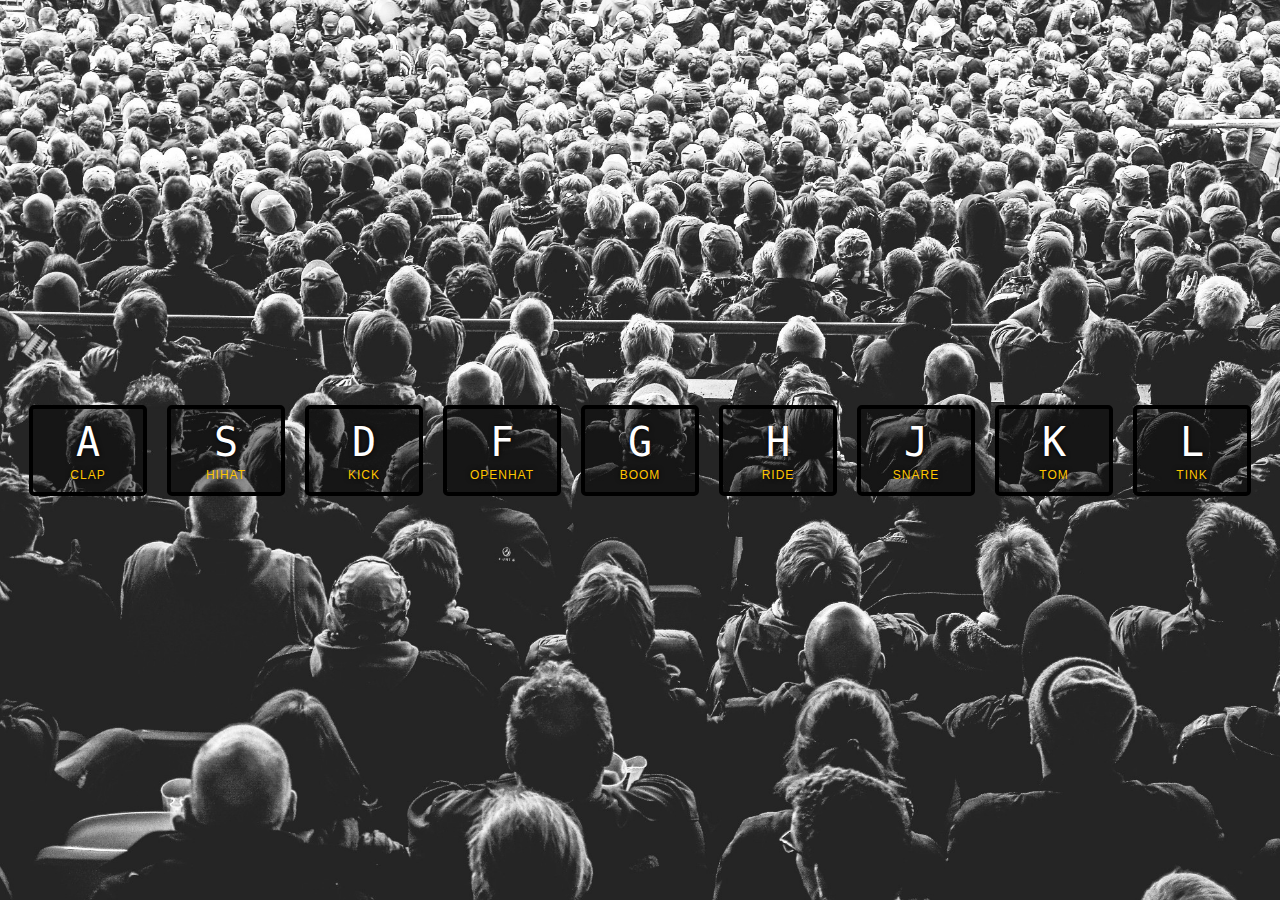
<file: 01 - JavaScript Drum Kit/index.html>
<!DOCTYPE html>
<html lang="en">
<head>
  <meta charset="UTF-8">
  <title>JS Drum Kit</title>
  <link rel="stylesheet" href="style.css">
  <link rel="icon" href="https://fav.farm/🔥" />
</head>
<body>


  <div class="keys">
    <div data-key="65" class="key">
      <kbd>A</kbd>
      <span class="sound">clap</span>
    </div>
    <div data-key="83" class="key">
      <kbd>S</kbd>
      <span class="sound">hihat</span>
    </div>
    <div data-key="68" class="key">
      <kbd>D</kbd>
      <span class="sound">kick</span>
    </div>
    <div data-key="70" class="key">
      <kbd>F</kbd>
      <span class="sound">openhat</span>
    </div>
    <div data-key="71" class="key">
      <kbd>G</kbd>
      <span class="sound">boom</span>
    </div>
    <div data-key="72" class="key">
      <kbd>H</kbd>
      <span class="sound">ride</span>
    </div>
    <div data-key="74" class="key">
      <kbd>J</kbd>
      <span class="sound">snare</span>
    </div>
    <div data-key="75" class="key">
      <kbd>K</kbd>
      <span class="sound">tom</span>
    </div>
    <div data-key="76" class="key">
      <kbd>L</kbd>
      <span class="sound">tink</span>
    </div>
  </div>

  <audio data-key="65" src="sounds/clap.wav"></audio>
  <audio data-key="83" src="sounds/hihat.wav"></audio>
  <audio data-key="68" src="sounds/kick.wav"></audio>
  <audio data-key="70" src="sounds/openhat.wav"></audio>
  <audio data-key="71" src="sounds/boom.wav"></audio>
  <audio data-key="72" src="sounds/ride.wav"></audio>
  <audio data-key="74" src="sounds/snare.wav"></audio>
  <audio data-key="75" src="sounds/tom.wav"></audio>
  <audio data-key="76" src="sounds/tink.wav"></audio>

<script>

  function playSound(e){
    const audio = document.querySelector(`audio[data-key="${e.keyCode}"]`)
    const key = document.querySelector(`.key[data-key="${e.keyCode}"]`)

    if(!audio) return
    
    audio.currentTime = 0
    audio.play()

    key.classList.add('playing')
  }
  window.addEventListener('keydown', playSound)
  
  function removeTransition(e) {
    if(e.propertyName !== 'transform') return

    this.classList.remove('playing')
  }
  
  const keys = document.querySelectorAll('.key')
  keys.forEach(key => {
    key.addEventListener('transitionend', removeTransition)
  })

</script>


</body>
</html>
</file>
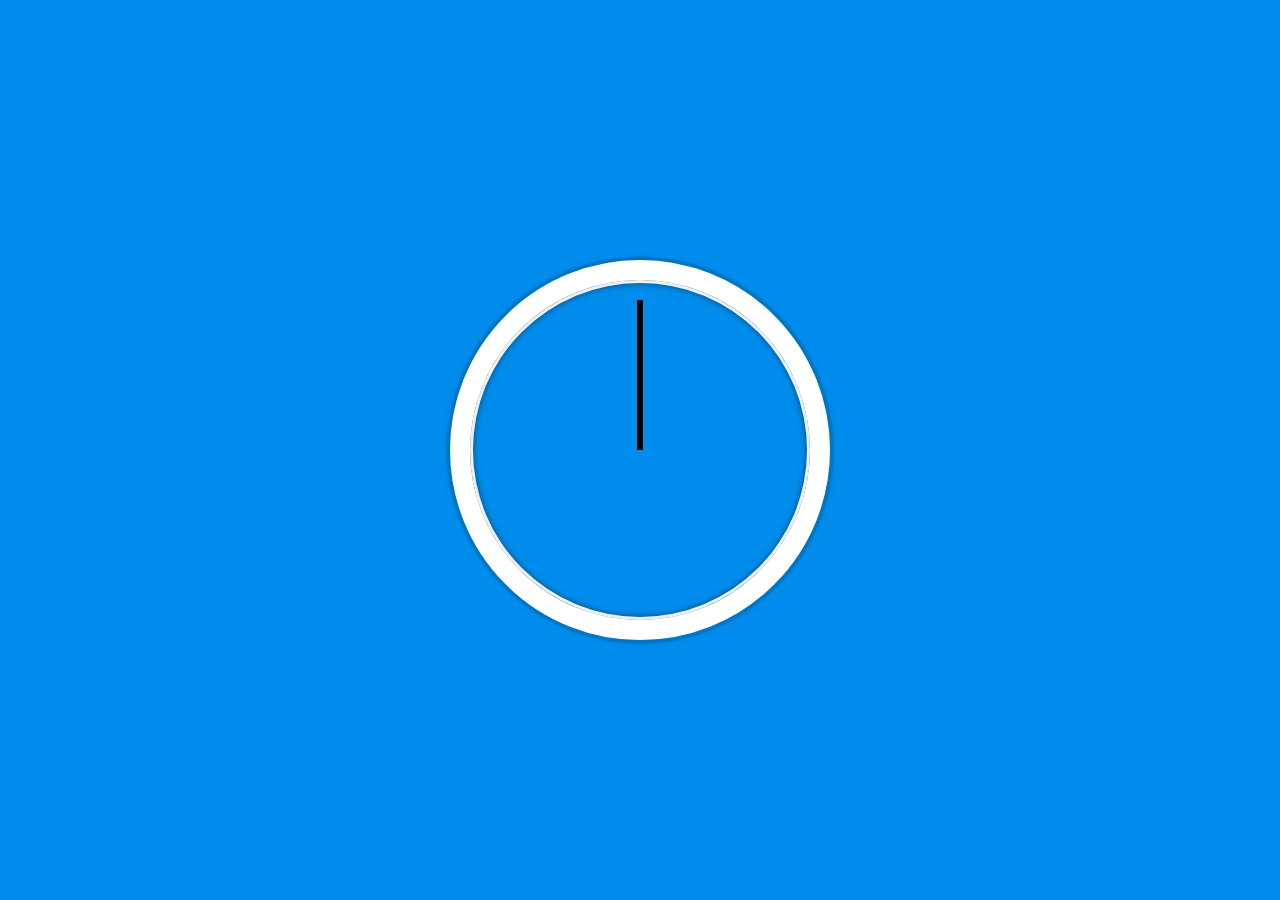
<file: 02 - JS and CSS Clock/index.html>
<!DOCTYPE html>
<html lang="en">
<head>
  <meta charset="UTF-8">
  <title>JS + CSS Clock</title>
  <link rel="icon" href="https://fav.farm/🔥" />
</head>
<body>


    <div class="clock">
      <div class="clock-face">
        <div class="hand hour-hand"></div>
        <div class="hand min-hand"></div>
        <div class="hand second-hand"></div>
      </div>
    </div>


  <style>
    html {
      background: #018DED url(https://unsplash.it/1500/1000?image=881&blur=5);
      background-size: cover;
      font-family: 'helvetica neue';
      text-align: center;
      font-size: 10px;
    }

    body {
      margin: 0;
      font-size: 2rem;
      display: flex;
      flex: 1;
      min-height: 100vh;
      align-items: center;
    }

    .clock {
      width: 30rem;
      height: 30rem;
      border: 20px solid white;
      border-radius: 50%;
      margin: 50px auto;
      position: relative;
      padding: 2rem;
      box-shadow:
        0 0 0 4px rgba(0,0,0,0.1),
        inset 0 0 0 3px #EFEFEF,
        inset 0 0 10px black,
        0 0 10px rgba(0,0,0,0.2);
    }

    .clock-face {
      position: relative;
      width: 100%;
      height: 100%;
      transform: translateY(-3px); /* account for the height of the clock hands */
    }

    .hand {
      width: 50%;
      height: 6px;
      background: black;
      position: absolute;
      top: 50%;
      transform-origin: 100%;
      transform: rotate(90deg);
      transform: all 0.05s;
      transition-timing-function: cubic-bezier(0.1, 2.71, 0.58, 1);
    }

  </style>

  <script>

    const secondHand = document.querySelector('.second-hand')
    const minuteHand = document.querySelector('.min-hand')
    const hourHand = document.querySelector('.hour-hand')

    function setDate() {
      const now = new Date()

      const seconds = now.getSeconds()
      const secondsDegress = ((seconds / 60) * 360) + 90
      secondHand.style.transform = `rotate(${secondsDegress}deg)`

      const minutes = now.getMinutes()
      const minutesDegrees = ((minutes / 60) * 360) + 90
      minuteHand.style.transform = `rotate(${minutesDegrees}deg)`

      const hour = now.getHours()
      const hourDegress = ((hour / 12) * 360) + 90
      hourHand.style.transform = `rotate(${hourDegress}deg)`
    }

    setInterval(setDate, 1000)

  </script>
</body>
</html>
</file>
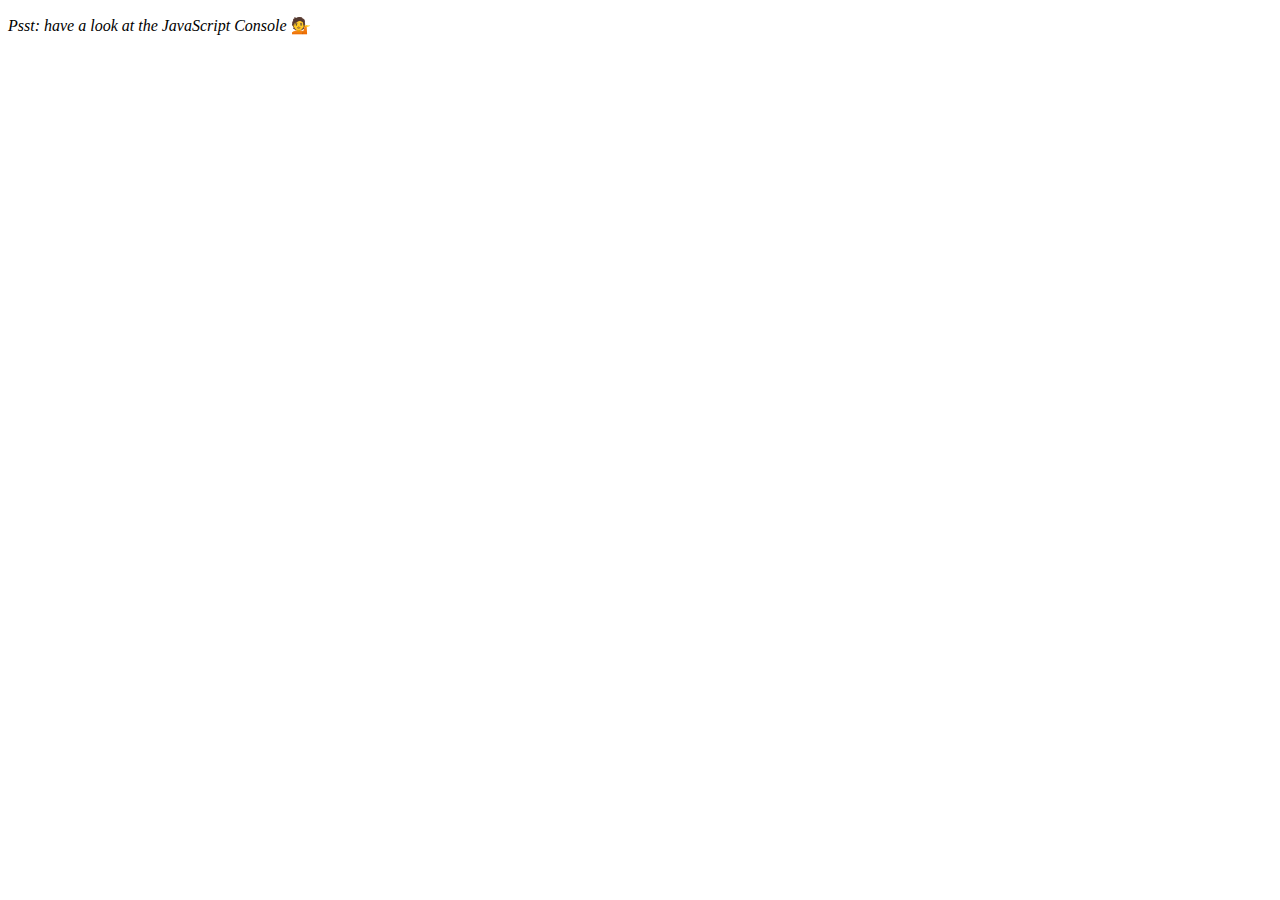
<file: 04 - Array Cardio Day 1/index.html>
<!DOCTYPE html>
<html lang="en">
<head>
  <meta charset="UTF-8">
  <title>Array Cardio 💪</title>
  <link rel="icon" href="https://fav.farm/🔥" />
</head>
<body>
  <p><em>Psst: have a look at the JavaScript Console</em> 💁</p>
  <script>
    // Get your shorts on - this is an array workout!
    // ## Array Cardio Day 1

    // Some data we can work with

    const inventors = [
      { first: 'Albert', last: 'Einstein', year: 1879, passed: 1955 },
      { first: 'Isaac', last: 'Newton', year: 1643, passed: 1727 },
      { first: 'Galileo', last: 'Galilei', year: 1564, passed: 1642 },
      { first: 'Marie', last: 'Curie', year: 1867, passed: 1934 },
      { first: 'Johannes', last: 'Kepler', year: 1571, passed: 1630 },
      { first: 'Nicolaus', last: 'Copernicus', year: 1473, passed: 1543 },
      { first: 'Max', last: 'Planck', year: 1858, passed: 1947 },
      { first: 'Katherine', last: 'Blodgett', year: 1898, passed: 1979 },
      { first: 'Ada', last: 'Lovelace', year: 1815, passed: 1852 },
      { first: 'Sarah E.', last: 'Goode', year: 1855, passed: 1905 },
      { first: 'Lise', last: 'Meitner', year: 1878, passed: 1968 },
      { first: 'Hanna', last: 'Hammarström', year: 1829, passed: 1909 }
    ];

    const people = [
      'Bernhard, Sandra', 'Bethea, Erin', 'Becker, Carl', 'Bentsen, Lloyd', 'Beckett, Samuel', 'Blake, William', 'Berger, Ric', 'Beddoes, Mick', 'Beethoven, Ludwig',
      'Belloc, Hilaire', 'Begin, Menachem', 'Bellow, Saul', 'Benchley, Robert', 'Blair, Robert', 'Benenson, Peter', 'Benjamin, Walter', 'Berlin, Irving',
      'Benn, Tony', 'Benson, Leana', 'Bent, Silas', 'Berle, Milton', 'Berry, Halle', 'Biko, Steve', 'Beck, Glenn', 'Bergman, Ingmar', 'Black, Elk', 'Berio, Luciano',
      'Berne, Eric', 'Berra, Yogi', 'Berry, Wendell', 'Bevan, Aneurin', 'Ben-Gurion, David', 'Bevel, Ken', 'Biden, Joseph', 'Bennington, Chester', 'Bierce, Ambrose',
      'Billings, Josh', 'Birrell, Augustine', 'Blair, Tony', 'Beecher, Henry', 'Biondo, Frank'
    ];
    
    // Array.prototype.filter()
    // 1. Filter the list of inventors for those who were born in the 1500's
    const fifteen = inventors.filter(inventor =>  inventor.year >= 1500 && inventor.year <= 1599)
    console.table(fifteen)

    // Array.prototype.map()
    // 2. Give us an array of the inventors first and last names
    const fullNames = inventors.map(inventor => `$${inventor.first} ${inventor.last}`)
    console.log(fullNames)

    // Array.prototype.sort()
    // 3. Sort the inventors by birthdate, oldest to youngest
    const ordered = inventors.sort((a, b) => a.year > b.year ? 1 : -1)
    console.table(ordered)

    // Array.prototype.reduce()
    // 4. How many years did all the inventors live all together?
    const totalYears = inventors.reduce((total, inventor) => {
      return total + (inventor.passed - inventor.year)
    }, 0)
    console.log(totalYears)

    // 5. Sort the inventors by years lived
    const oldest = inventors.sort(function(a, b) {
      const lastGuy = a.passed - a.year
      const nextGuy = a.passed - a.year
      return lastGuy > nextGuy ? -1 : 1
    })
    console.table(oldest)

    // 7. sort Exercise
    // Sort the people alphabetically by last name
    const alpha = people.sort((lastOne, nextOne) => {
      const [aLast, aFirst] = lastOne.split(', ')
      const [bLast, bFirst] = nextOne.split(', ')
      return aLast > bLast ? 1 : -1
    })
    console.log(alpha)

    // 8. Reduce Exercise
    // Sum up the instances of each of these
    const data = ['car', 'car', 'truck', 'truck', 'bike', 'walk', 'car', 'van', 'bike', 'walk', 'car', 'van', 'car', 'truck' ];
    const transportation = data.reduce(function(obj, item) {
      if(!obj[item]) {
        obj[item] = 0
      }
      obj[item]++
      return obj
    }, {})
    console.table(transportation)
  </script>
</body>
</html>
</file>
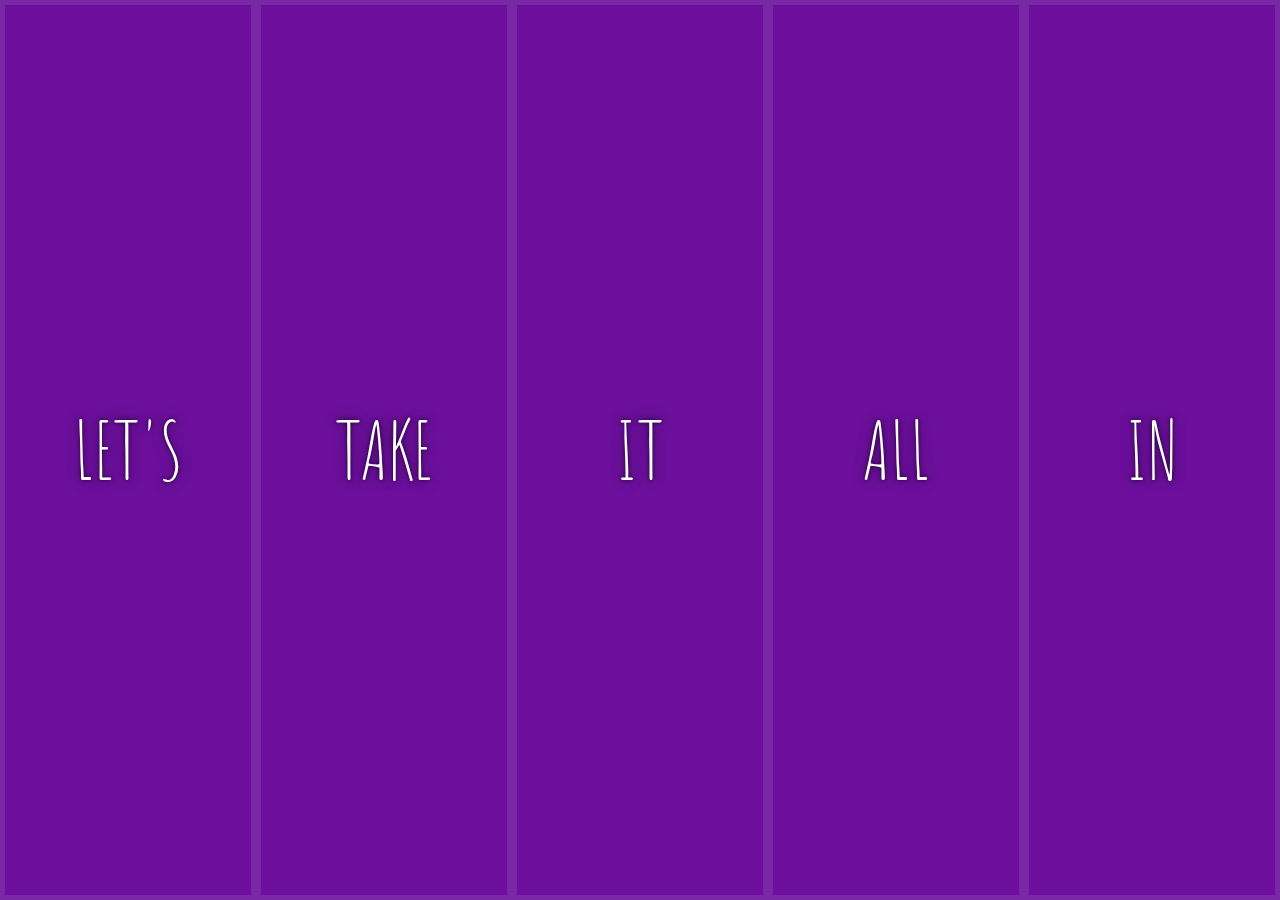
<file: 05 - Flex Panel Gallery/index.html>
<!DOCTYPE html>
<html lang="en">
<head>
  <meta charset="UTF-8">
  <title>Flex Panels 💪</title>
  <link href='https://fonts.googleapis.com/css?family=Amatic+SC' rel='stylesheet' type='text/css'>
  <link rel="icon" href="https://fav.farm/🔥" />
</head>
<body>
  <style>
    html {
      box-sizing: border-box;
      background: #ffc600;
      font-family: 'helvetica neue';
      font-size: 20px;
      font-weight: 200;
    }

    body {
      margin: 0;
    }

    *, *:before, *:after {
      box-sizing: inherit;
    }

    .panels {
      min-height: 100vh;
      overflow: hidden;
      display: flex;
    }

    .panel {
      background: #6B0F9C;
      box-shadow: inset 0 0 0 5px rgba(255,255,255,0.1);
      color: white;
      text-align: center;
      align-items: center;
      /* Safari transitionend event.propertyName === flex */
      /* Chrome + FF transitionend event.propertyName === flex-grow */
      transition:
        font-size 0.7s cubic-bezier(0.61,-0.19, 0.7,-0.11),
        flex 0.7s cubic-bezier(0.61,-0.19, 0.7,-0.11),
        background 0.2s;
      font-size: 20px;
      background-size: cover;
      background-position: center;
      flex: 1;
      justify-content: center;
      align-items: center;
      display: flex;
      flex-direction: column;
    }

    .panel1 { background-image:url(https://source.unsplash.com/gYl-UtwNg_I/1500x1500); }
    .panel2 { background-image:url(https://source.unsplash.com/rFKUFzjPYiQ/1500x1500); }
    .panel3 { background-image:url(https://images.unsplash.com/photo-1465188162913-8fb5709d6d57?ixlib=rb-0.3.5&q=80&fm=jpg&crop=faces&cs=tinysrgb&w=1500&h=1500&fit=crop&s=967e8a713a4e395260793fc8c802901d); }
    .panel4 { background-image:url(https://source.unsplash.com/ITjiVXcwVng/1500x1500); }
    .panel5 { background-image:url(https://source.unsplash.com/3MNzGlQM7qs/1500x1500); }

    /* Flex Children */
    .panel > * {
      margin: 0;
      width: 100%;
      transition: transform 0.5s;
      flex: 1 0 auto;
      display: flex;
      justify-content: center;
      align-items: center;
    }

    .panel > *:first-child { transform: translateY(-100%);}
    .panel.open-active > *:first-child { transform: translateY(0);}
    .panel > *:last-child { transform: translateY(100%);}
    .panel.panel.open-active > *:last-child { transform: translateY(0);}

    .panel p {
      text-transform: uppercase;
      font-family: 'Amatic SC', cursive;
      text-shadow: 0 0 4px rgba(0, 0, 0, 0.72), 0 0 14px rgba(0, 0, 0, 0.45);
      font-size: 2em;
    }

    .panel p:nth-child(2) {
      font-size: 4em;
    }

    .panel.open {
      font-size: 40px;
      flex: 5;
    }

  </style>


  <div class="panels">
    <div class="panel panel1">
      <p>Hey</p>
      <p>Let's</p>
      <p>Dance</p>
    </div>
    <div class="panel panel2">
      <p>Give</p>
      <p>Take</p>
      <p>Receive</p>
    </div>
    <div class="panel panel3">
      <p>Experience</p>
      <p>It</p>
      <p>Today</p>
    </div>
    <div class="panel panel4">
      <p>Give</p>
      <p>All</p>
      <p>You can</p>
    </div>
    <div class="panel panel5">
      <p>Life</p>
      <p>In</p>
      <p>Motion</p>
    </div>
  </div>

  <script>

    const panels = document.querySelectorAll('.panel')

    function toggleOpen() {
      this.classList.toggle('open')
    }
    function toggleActive(e) {
      if(e.propertyName.includes('flex')) {
        this.classList.toggle('open-active')
      }
    }

    panels.forEach(panel => panel.addEventListener('click', toggleOpen))
    panels.forEach(panel => panel.addEventListener('transitionend', toggleActive))

  </script>



</body>
</html>
</file>
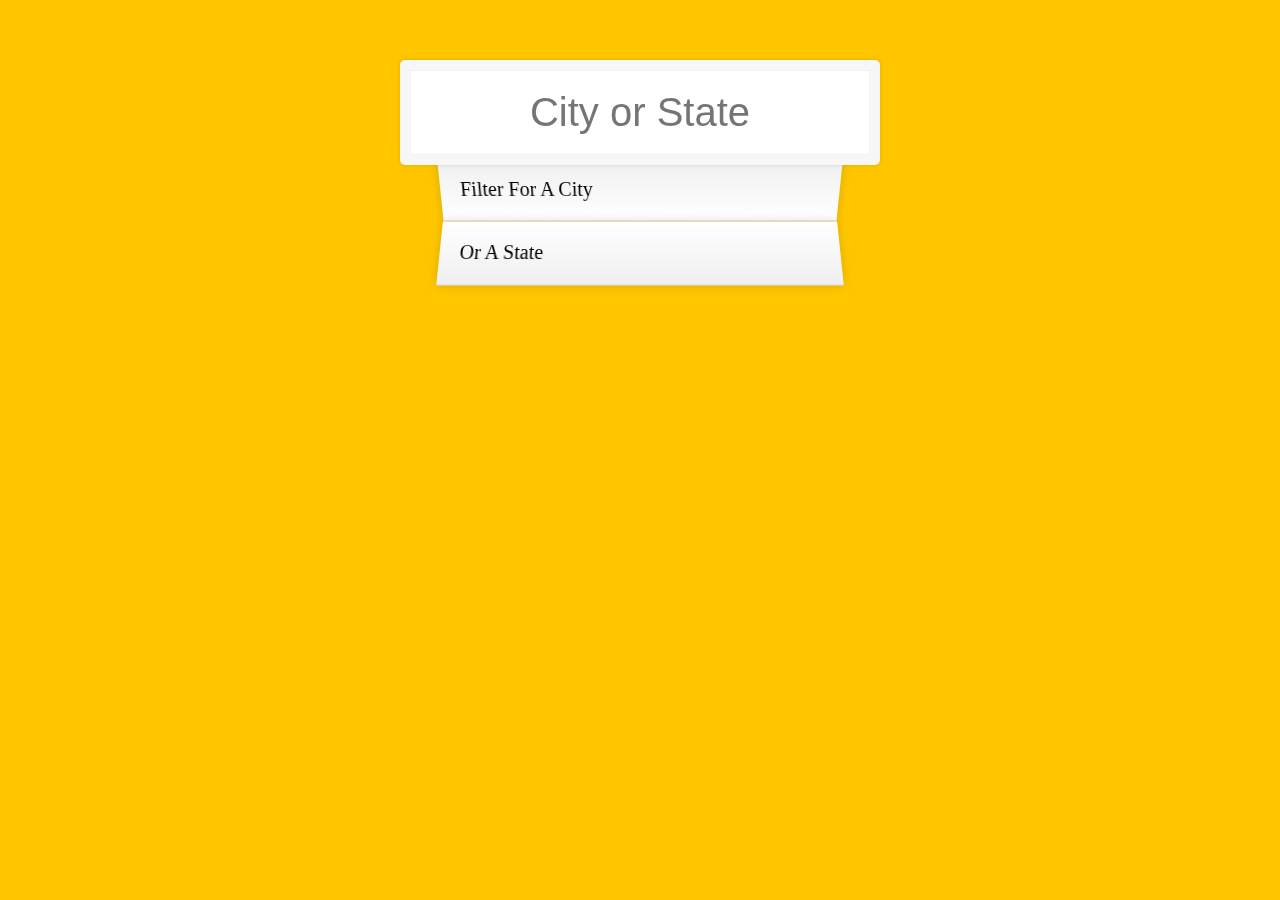
<file: 06 - Type Ahead/index.html>
<!DOCTYPE html>
<html lang="en">
<head>
  <meta charset="UTF-8">
  <title>Type Ahead 👀</title>
  <link rel="stylesheet" href="style.css">
  <link rel="icon" href="https://fav.farm/🔥" />
</head>
<body>

  <form class="search-form">
    <input type="text" class="search" placeholder="City or State">
    <ul class="suggestions">
      <li>Filter for a city</li>
      <li>or a state</li>
    </ul>
  </form>
<script>
  const endpoint = 'https://gist.githubusercontent.com/Miserlou/c5cd8364bf9b2420bb29/raw/2bf258763cdddd704f8ffd3ea9a3e81d25e2c6f6/cities.json';

  const cities = []
  fetch(endpoint).then(blob => blob.json()).then(data => cities.push(...data))

  function findMatches(wordToMatch, cities) {
    return cities.filter(place => {
      const regex = new RegExp(wordToMatch, 'gi')
      return place.city.match(regex) || place.state.match(regex)
    })
  }

  function displayMatches() {
    const matchArray = findMatches(this.value, cities)
    const html = matchArray.map(place => {
      const regex = new RegExp(this.value, 'gi')
      const cityName = place.city.replace(regex, `<span class="hl">${this.value}</span>`)
      const stateName = place.state.replace(regex, `<span class="hl">${this.value}</span>`)
      return `
        <li>
          <span class="name">${cityName}, ${stateName}</span>
          <span class="population">${Number(place.population).toLocaleString("en-US")}</span>
        </li>
      `
    }).join('')
    suggestions.innerHTML = html
  }

  const searchInput = document.querySelector('.search')
  const suggestions = document.querySelector('.suggestions')

  searchInput.addEventListener('change', displayMatches)
  searchInput.addEventListener('keyup', displayMatches)

</script>
</body>
</html>
</file>
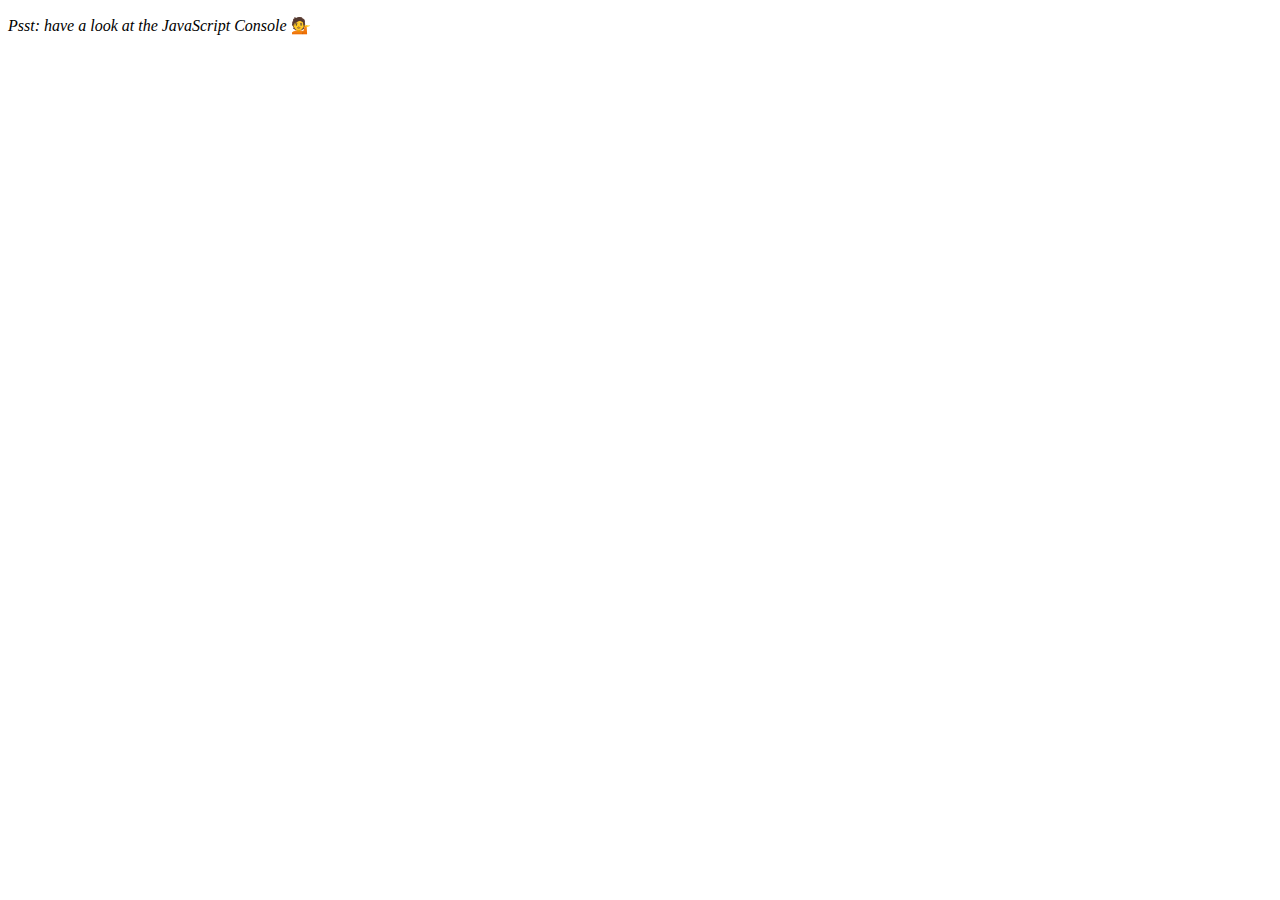
<file: 07 - Array Cardio Day 2/index.html>
<!DOCTYPE html>
<html lang="en">
<head>
  <meta charset="UTF-8">
  <title>Array Cardio 💪💪</title>
  <link rel="icon" href="https://fav.farm/🔥" />
</head>
<body>
  <p><em>Psst: have a look at the JavaScript Console</em> 💁</p>
  <script>
    // ## Array Cardio Day 2

    const people = [
      { name: 'Wes', year: 1988 },
      { name: 'Kait', year: 1986 },
      { name: 'Irv', year: 1970 },
      { name: 'Lux', year: 2015 }
    ];

    const comments = [
      { text: 'Love this!', id: 523423 },
      { text: 'Super good', id: 823423 },
      { text: 'You are the best', id: 2039842 },
      { text: 'Ramen is my fav food ever', id: 123523 },
      { text: 'Nice Nice Nice!', id: 542328 }
    ];

    // Some and Every Checks
    // Array.prototype.some() // is at least one person 19 or older?
    const isAdult = people.some(person => {
      const currentYear = new Date().getFullYear()
      if(currentYear - person.year >= 19) {
        return true
      }
    })

    console.log({isAdult})

    // Array.prototype.every() // is everyone 19 or older?

    const allAdults = people.every(person => ((new Date()).getFullYear()) - person.year >= 19 )

    console.log({allAdults})

    // Array.prototype.find()
    // Find is like filter, but instead returns just the one you are looking for
    // find the comment with the ID of 823423

    const comment = comments.find(comment => {
      return comment.id === 823423
    })

    console.log({comment})

    // Array.prototype.findIndex()
    // Find the comment with this ID
    // delete the comment with the ID of 823423

    const index = comments.findIndex(comment => comment.id === 823423)
    comments.splice(index, 1)

    console.table(comments)

  </script>
</body>
</html>
</file>
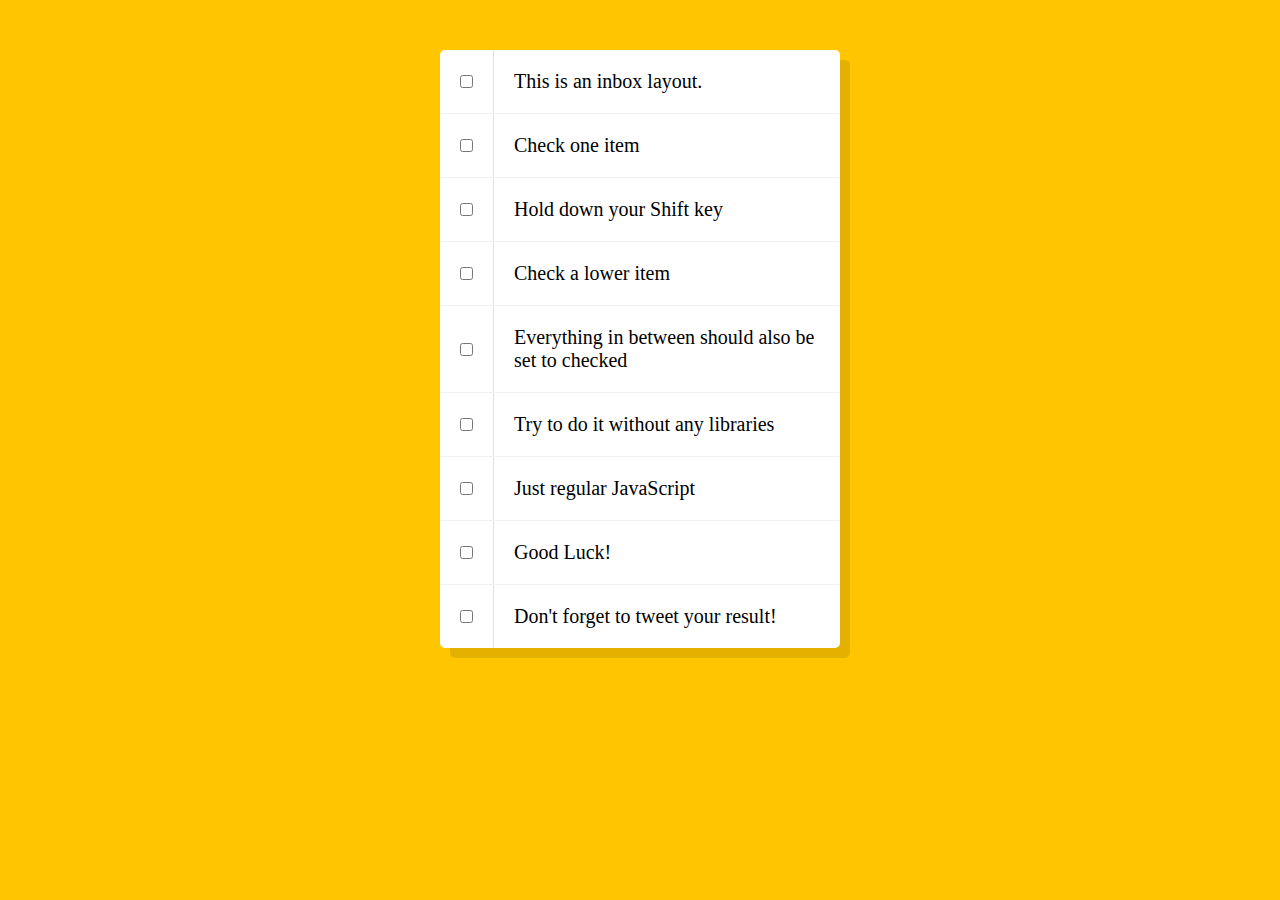
<file: 10 - Hold Shift and Check Checkboxes/index.html>
<!DOCTYPE html>
<html lang="en">
<head>
  <meta charset="UTF-8">
  <title>Hold Shift to Check Multiple Checkboxes</title>
  <link rel="icon" href="https://fav.farm/🔥" />
</head>
<body>
  <style>

    html {
      font-family: sans-serif;
      background: #ffc600;
    }

    .inbox {
      max-width: 400px;
      margin: 50px auto;
      background: white;
      border-radius: 5px;
      box-shadow: 10px 10px 0 rgba(0,0,0,0.1);
    }

    .item {
      display: flex;
      align-items: center;
      border-bottom: 1px solid #F1F1F1;
    }

    .item:last-child {
      border-bottom: 0;
    }

    input:checked + p {
      background: #F9F9F9;
      text-decoration: line-through;
    }

    input[type="checkbox"] {
      margin: 20px;
    }

    p {
      margin: 0;
      padding: 20px;
      transition: background 0.2s;
      flex: 1;
      font-family:'helvetica neue';
      font-size: 20px;
      font-weight: 200;
      border-left: 1px solid #D1E2FF;
    }
  </style>
   <!--
   The following is a common layout you would see in an email client.

   When a user clicks a checkbox, holds Shift, and then clicks another checkbox a few rows down, all the checkboxes inbetween those two checkboxes should be checked.

  -->
  <div class="inbox">
    <div class="item">
      <input type="checkbox">
      <p>This is an inbox layout.</p>
    </div>
    <div class="item">
      <input type="checkbox">
      <p>Check one item</p>
    </div>
    <div class="item">
      <input type="checkbox">
      <p>Hold down your Shift key</p>
    </div>
    <div class="item">
      <input type="checkbox">
      <p>Check a lower item</p>
    </div>
    <div class="item">
      <input type="checkbox">
      <p>Everything in between should also be set to checked</p>
    </div>
    <div class="item">
      <input type="checkbox">
      <p>Try to do it without any libraries</p>
    </div>
    <div class="item">
      <input type="checkbox">
      <p>Just regular JavaScript</p>
    </div>
    <div class="item">
      <input type="checkbox">
      <p>Good Luck!</p>
    </div>
    <div class="item">
      <input type="checkbox">
      <p>Don't forget to tweet your result!</p>
    </div>
  </div>

<script>
  const checkboxes = document.querySelectorAll('.inbox input[type="checkbox"]')

  let lastChecked

  function handleCheck(e) {
    let inBetween = false
    if(e.shiftKey && this.checked) {
      checkboxes.forEach(checkbox => {
        if(checkbox === this || checkbox === lastChecked) {
          inBetween = !inBetween
        }
        if(inBetween) {
          checkbox.checked = true
        }
      })
    }
    lastChecked = this
  }

  checkboxes.forEach(checkbox => checkbox.addEventListener('click', handleCheck))
</script>
</body>
</html>
</file>
<file: 01 - JavaScript Drum Kit/style.css>
html {
  font-size: 10px;
  background: url('./background.jpg') bottom center;
  background-size: cover;
}

body,html {
  margin: 0;
  padding: 0;
  font-family: sans-serif;
}

.keys {
  display: flex;
  flex: 1;
  min-height: 100vh;
  align-items: center;
  justify-content: center;
}

.key {
  border: .4rem solid black;
  border-radius: .5rem;
  margin: 1rem;
  font-size: 1.5rem;
  padding: 1rem .5rem;
  transition: all .10s ease;
  width: 10rem;
  text-align: center;
  color: white;
  background: rgba(0,0,0,0.4);
  text-shadow: 0 0 .5rem black;
}

.playing {
  transform: scale(1.3);
  border-color: #ffc600;
  box-shadow: 0 0 1rem #ffc600;
}

kbd {
  display: block;
  font-size: 4rem;
}

.sound {
  font-size: 1.2rem;
  text-transform: uppercase;
  letter-spacing: .1rem;
  color: #ffc600;
}
</file>
<file: 06 - Type Ahead/style.css>
html {
  box-sizing: border-box;
  background: #ffc600;
  font-family: 'helvetica neue';
  font-size: 20px;
  font-weight: 200;
}

*, *:before, *:after {
  box-sizing: inherit;
}

input {
  width: 100%;
  padding: 20px;
}

.search-form {
  max-width: 400px;
  margin: 50px auto;
}

input.search {
  margin: 0;
  text-align: center;
  outline: 0;
  border: 10px solid #F7F7F7;
  width: 120%;
  left: -10%;
  position: relative;
  top: 10px;
  z-index: 2;
  border-radius: 5px;
  font-size: 40px;
  box-shadow: 0 0 5px rgba(0, 0, 0, 0.12), inset 0 0 2px rgba(0, 0, 0, 0.19);
}

.suggestions {
  margin: 0;
  padding: 0;
  position: relative;
  /*perspective: 20px;*/
}

.suggestions li {
  background: white;
  list-style: none;
  border-bottom: 1px solid #D8D8D8;
  box-shadow: 0 0 10px rgba(0, 0, 0, 0.14);
  margin: 0;
  padding: 20px;
  transition: background 0.2s;
  display: flex;
  justify-content: space-between;
  text-transform: capitalize;
}

.suggestions li:nth-child(even) {
  transform: perspective(100px) rotateX(3deg) translateY(2px) scale(1.001);
  background: linear-gradient(to bottom,  #ffffff 0%,#EFEFEF 100%);
}

.suggestions li:nth-child(odd) {
  transform: perspective(100px) rotateX(-3deg) translateY(3px);
  background: linear-gradient(to top,  #ffffff 0%,#EFEFEF 100%);
}

span.population {
  font-size: 15px;
}

.hl {
  background: #ffc600;
}
</file>
